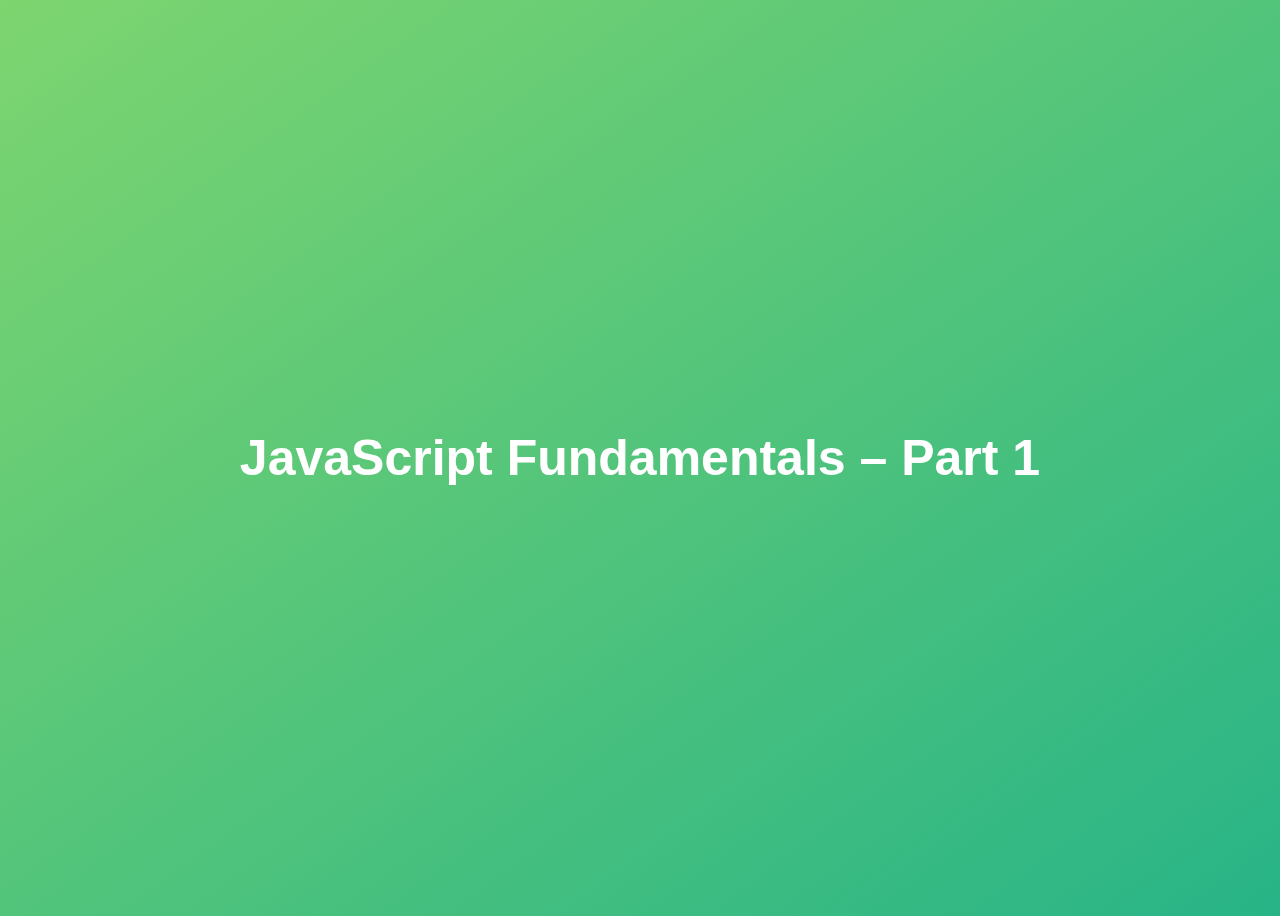
<file: 01-Fundamentals-Part-1/final/index.html>
<!DOCTYPE html>
<html lang="en">
  <head>
    <meta charset="UTF-8" />
    <meta name="viewport" content="width=device-width, initial-scale=1.0" />
    <meta http-equiv="X-UA-Compatible" content="ie=edge" />
    <title>JavaScript Fundamentals – Part 1</title>
    <style>
      body {
        height: 100vh;
        display: flex;
        align-items: center;
        background: linear-gradient(to top left, #28b487, #7dd56f);
      }
      h1 {
        font-family: sans-serif;
        font-size: 50px;
        line-height: 1.3;
        width: 100%;
        padding: 30px;
        text-align: center;
        color: white;
      }
    </style>
  </head>
  <body>
    <h1>JavaScript Fundamentals – Part 1</h1>

    <script src="script.js"></script>
  </body>
</html>
</file>
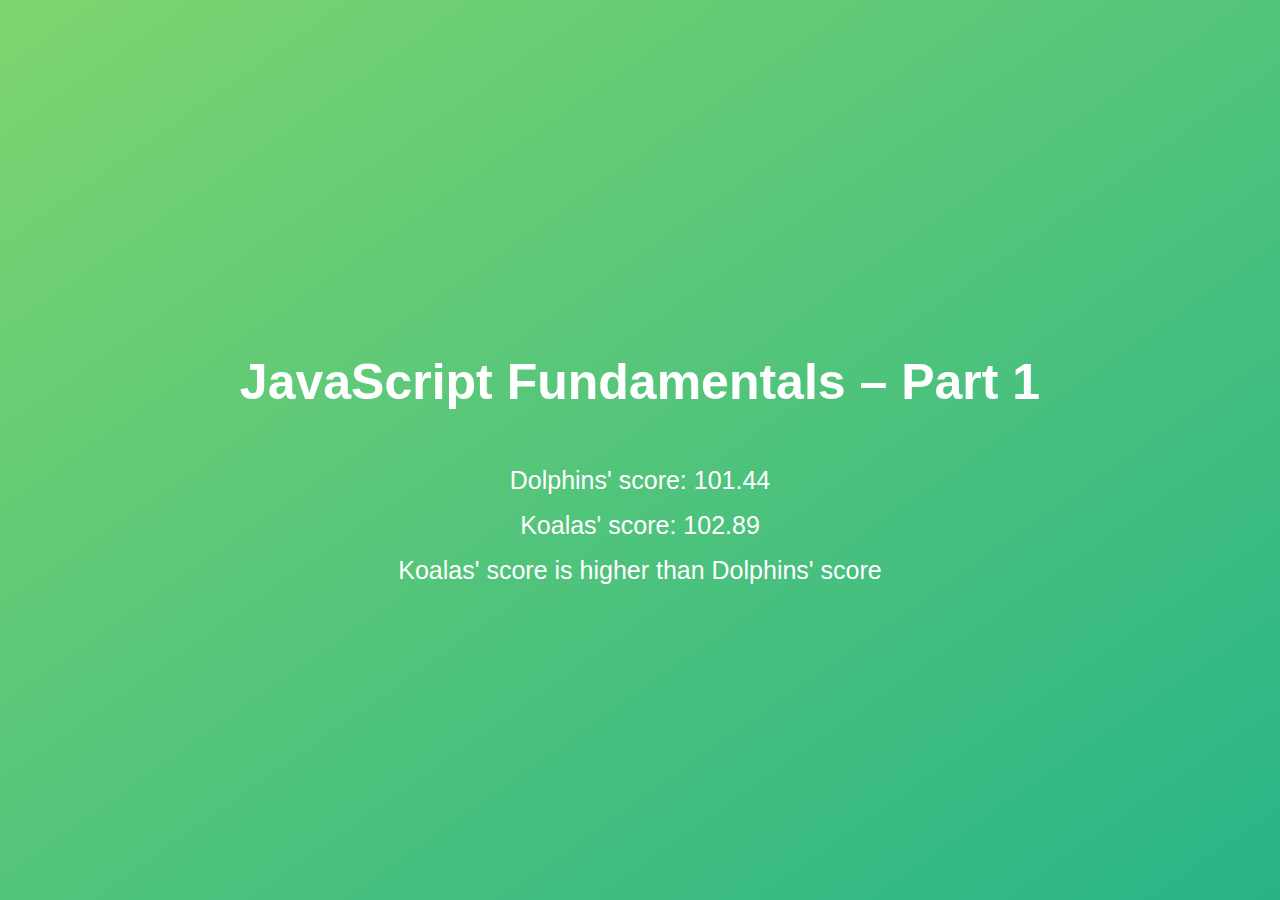
<file: 01-Fundamentals-Part-1/starter/index.html>
<!DOCTYPE html>
<html lang="en-US">
  <head>
    <meta charset="UTF-8"/>
    <meta name="viewport" content="width=device-width, initial-scale=1.0"/>
    <meta http-equiv="X-UA-Compatible" content="ie=edge"/>
    <title>JavaScript Fundamentals – Part 1</title>
    <link rel="stylesheet" type="text/css" href="styles/partOne.css">
  </head>
  <body>
    <script src="scripts/partOne.js"></script>
  </body>
</html>
</file>
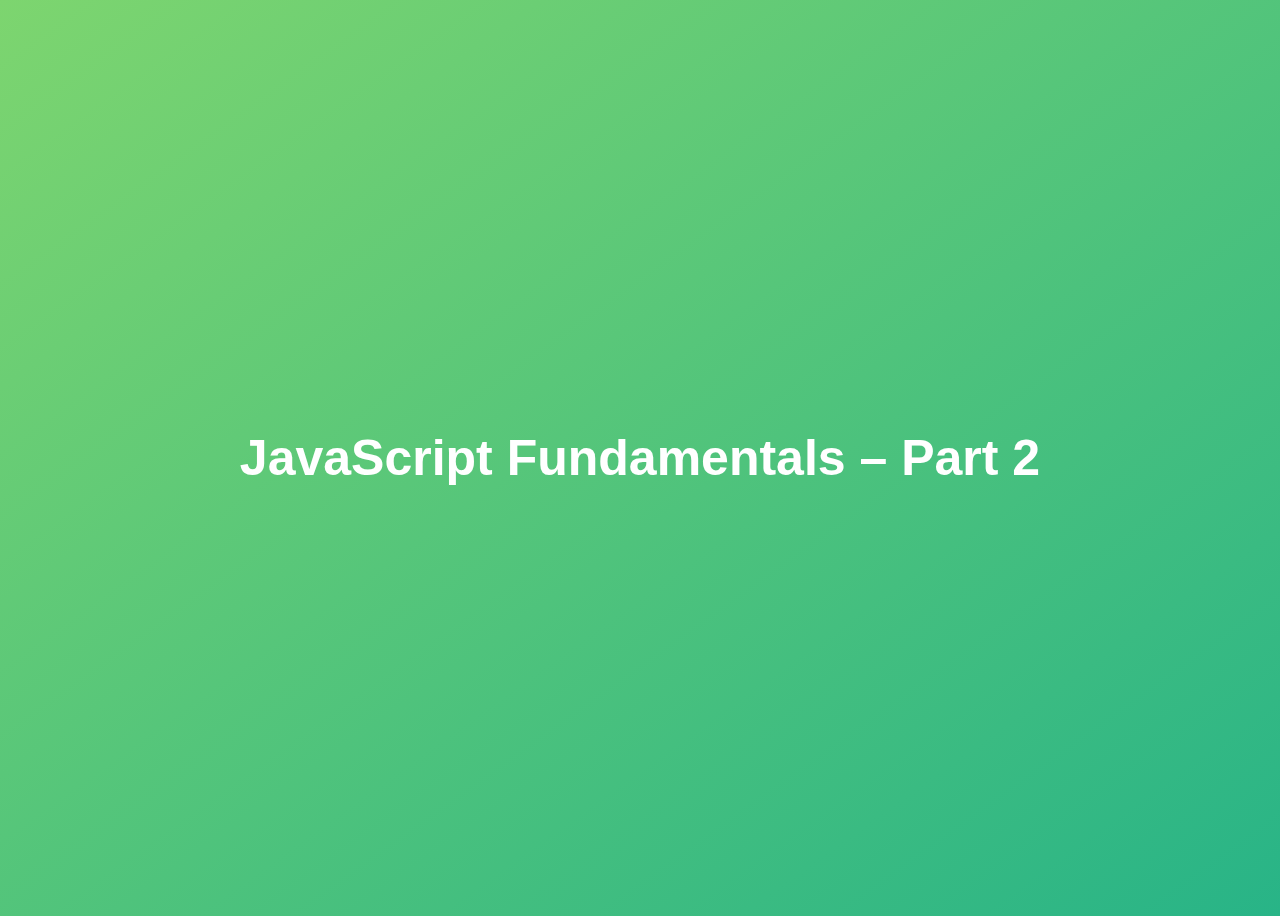
<file: 02-Fundamentals-Part-2/final/index.html>
<!DOCTYPE html>
<html lang="en">
  <head>
    <meta charset="UTF-8" />
    <meta name="viewport" content="width=device-width, initial-scale=1.0" />
    <meta http-equiv="X-UA-Compatible" content="ie=edge" />
    <title>JavaScript Fundamentals – Part 2</title>
    <style>
      body {
        height: 100vh;
        display: flex;
        align-items: center;
        background: linear-gradient(to top left, #28b487, #7dd56f);
      }
      h1 {
        font-family: sans-serif;
        font-size: 50px;
        line-height: 1.3;
        width: 100%;
        padding: 30px;
        text-align: center;
        color: white;
      }
    </style>
  </head>
  <body>
    <h1>JavaScript Fundamentals – Part 2</h1>
    <script src="script.js"></script>
  </body>
</html>
</file>
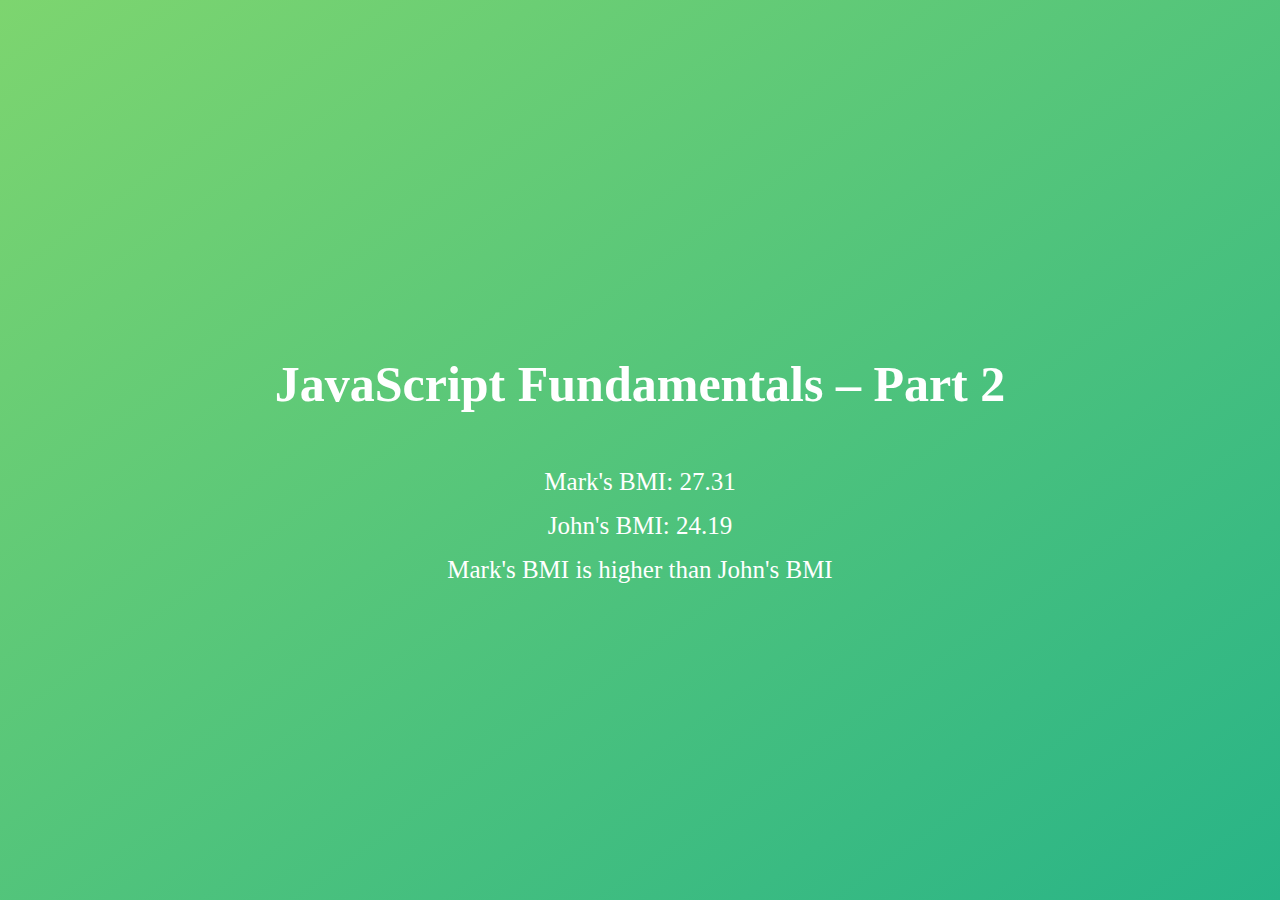
<file: 02-Fundamentals-Part-2/starter/index.html>
<!DOCTYPE html>
<html lang="en">
  <head>
    <meta charset="UTF-8" />
    <meta name="viewport" content="width=device-width, initial-scale=1.0" />
    <meta http-equiv="X-UA-Compatible" content="ie=edge" />
    <title>JavaScript Fundamentals – Part 2</title>
    <link rel="stylesheet" type="text/css" href="style.css">
  </head>
  <body>
    <script src="script.js"></script>
  </body>
</html>
</file>
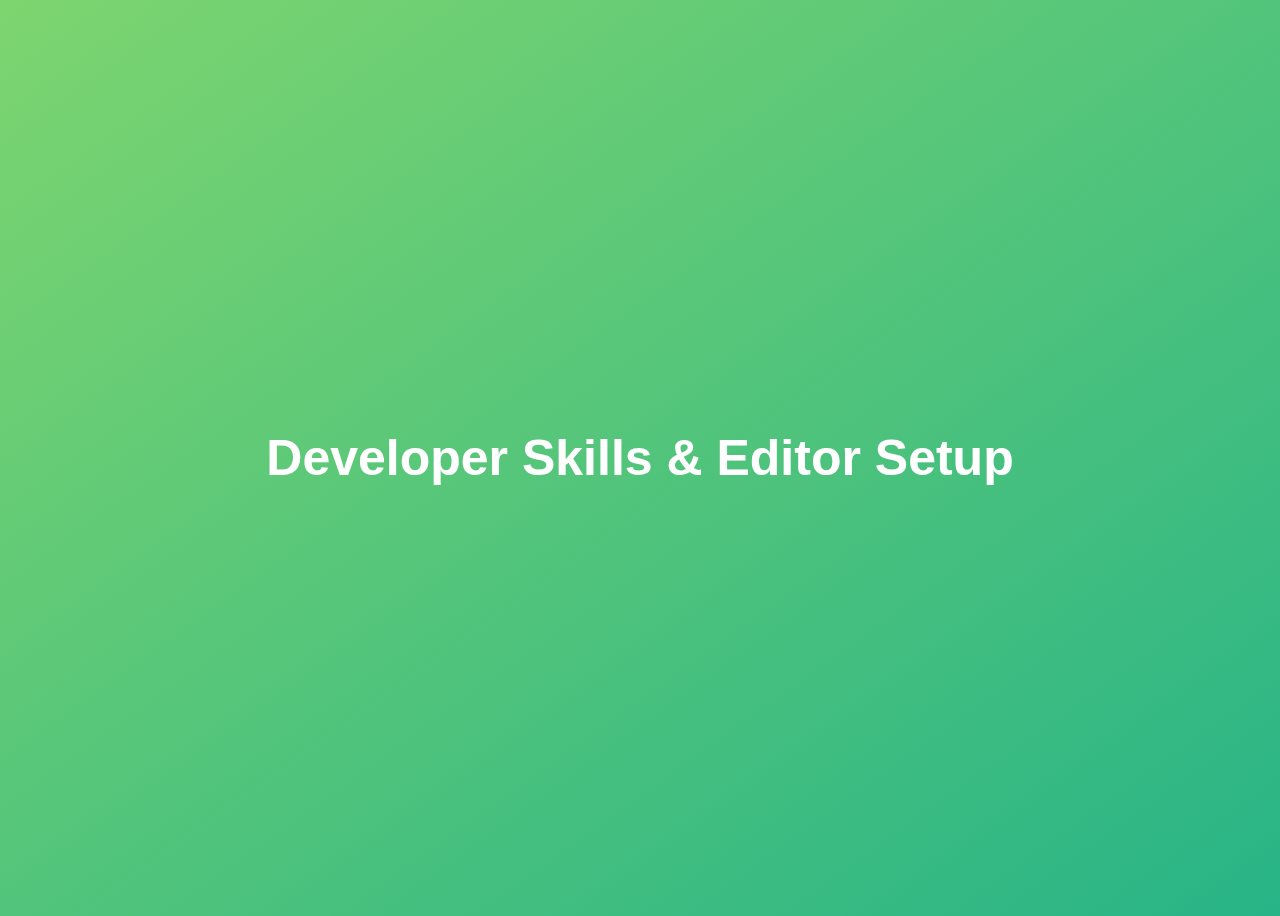
<file: 03-Developer-Skills/final/index.html>
<!DOCTYPE html>
<html lang="en">
  <head>
    <meta charset="UTF-8" />
    <meta name="viewport" content="width=device-width, initial-scale=1.0" />
    <meta http-equiv="X-UA-Compatible" content="ie=edge" />
    <title>Developer Skills & Editor Setup</title>
    <style>
      body {
        height: 100vh;
        display: flex;
        align-items: center;
        background: linear-gradient(to top left, #28b487, #7dd56f);
      }
      h1 {
        font-family: sans-serif;
        font-size: 50px;
        line-height: 1.3;
        width: 100%;
        padding: 30px;
        text-align: center;
        color: white;
      }
    </style>
  </head>
  <body>
    <h1>Developer Skills & Editor Setup</h1>
    <script src="script.js"></script>
  </body>
</html>
</file>
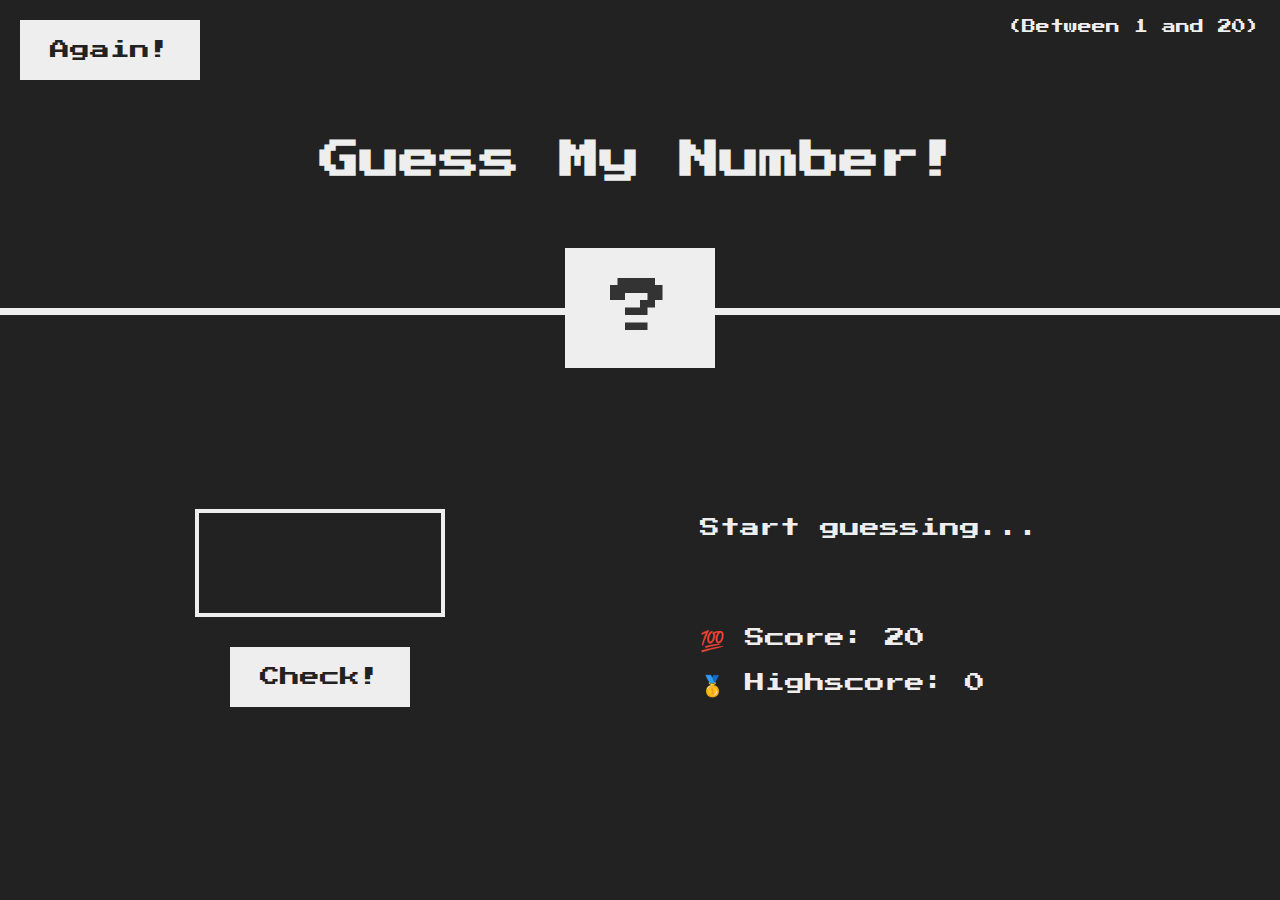
<file: 05-Guess-My-Number/final/index.html>
<!DOCTYPE html>
<html lang="en">
  <head>
    <meta charset="UTF-8" />
    <meta name="viewport" content="width=device-width, initial-scale=1.0" />
    <meta http-equiv="X-UA-Compatible" content="ie=edge" />
    <link rel="stylesheet" href="style.css" />
    <title>Guess My Number!</title>
  </head>
  <body>
    <header>
      <h1>Guess My Number!</h1>
      <p class="between">(Between 1 and 20)</p>
      <button class="btn again">Again!</button>
      <div class="number">?</div>
    </header>
    <main>
      <section class="left">
        <input type="number" class="guess" />
        <button class="btn check">Check!</button>
      </section>
      <section class="right">
        <p class="message">Start guessing...</p>
        <p class="label-score">💯 Score: <span class="score">20</span></p>
        <p class="label-highscore">
          🥇 Highscore: <span class="highscore">0</span>
        </p>
      </section>
    </main>
    <script src="script.js"></script>
  </body>
</html>
</file>
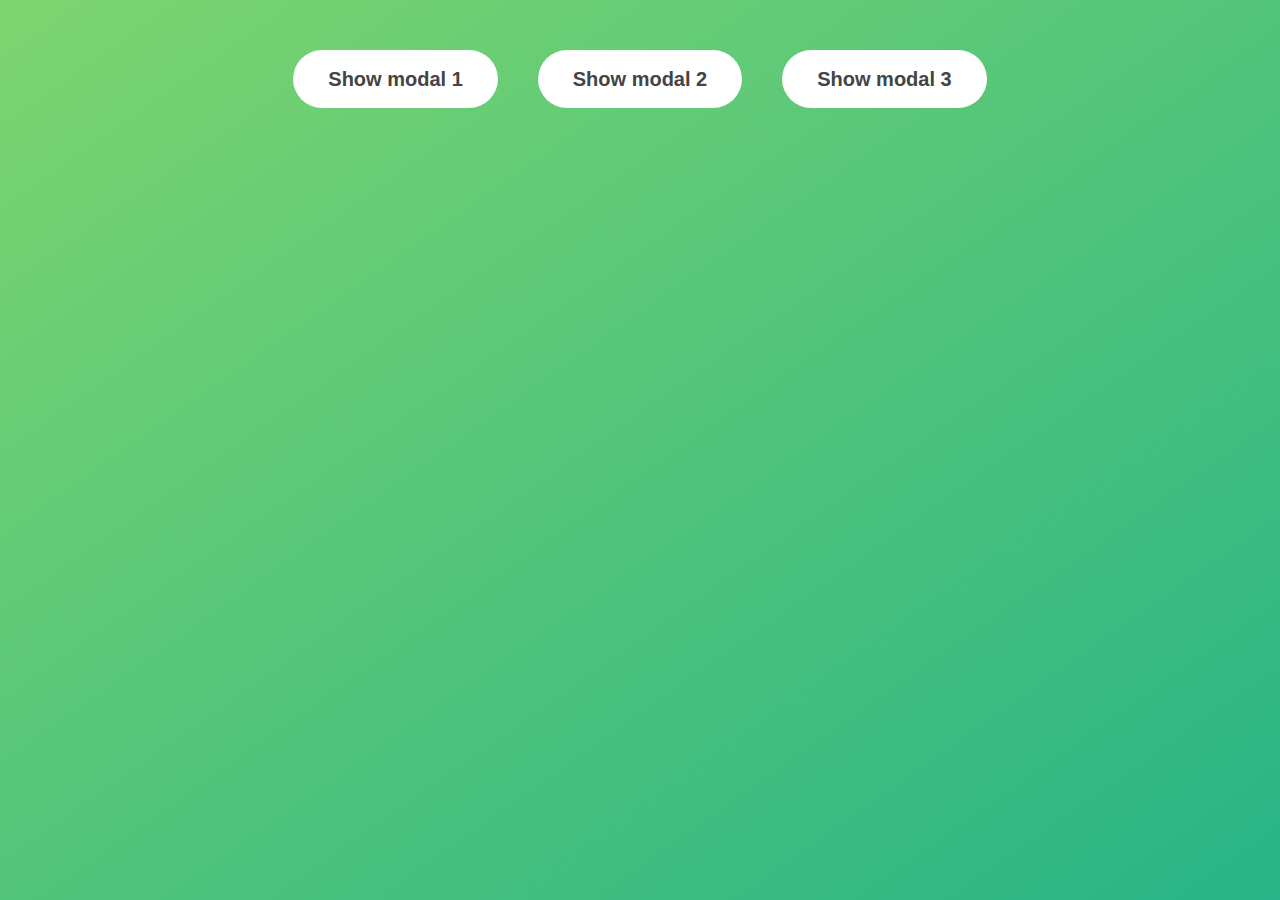
<file: 06-Modal/final/index.html>
<!DOCTYPE html>
<html lang="en">
  <head>
    <meta charset="UTF-8" />
    <meta name="viewport" content="width=device-width, initial-scale=1.0" />
    <meta http-equiv="X-UA-Compatible" content="ie=edge" />
    <link rel="stylesheet" href="style.css" />
    <title>Modal window</title>
  </head>
  <body>
    <button class="show-modal">Show modal 1</button>
    <button class="show-modal">Show modal 2</button>
    <button class="show-modal">Show modal 3</button>

    <div class="modal hidden">
      <button class="close-modal">&times;</button>
      <h1>I'm a modal window 😍</h1>
      <p>
        Lorem ipsum dolor sit amet, consectetur adipisicing elit, sed do eiusmod
        tempor incididunt ut labore et dolore magna aliqua. Ut enim ad minim
        veniam, quis nostrud exercitation ullamco laboris nisi ut aliquip ex ea
        commodo consequat. Duis aute irure dolor in reprehenderit in voluptate
        velit esse cillum dolore eu fugiat nulla pariatur. Excepteur sint
        occaecat cupidatat non proident, sunt in culpa qui officia deserunt
        mollit anim id est laborum.
      </p>
    </div>
    <div class="overlay hidden"></div>

    <script src="script.js"></script>
  </body>
</html>
</file>
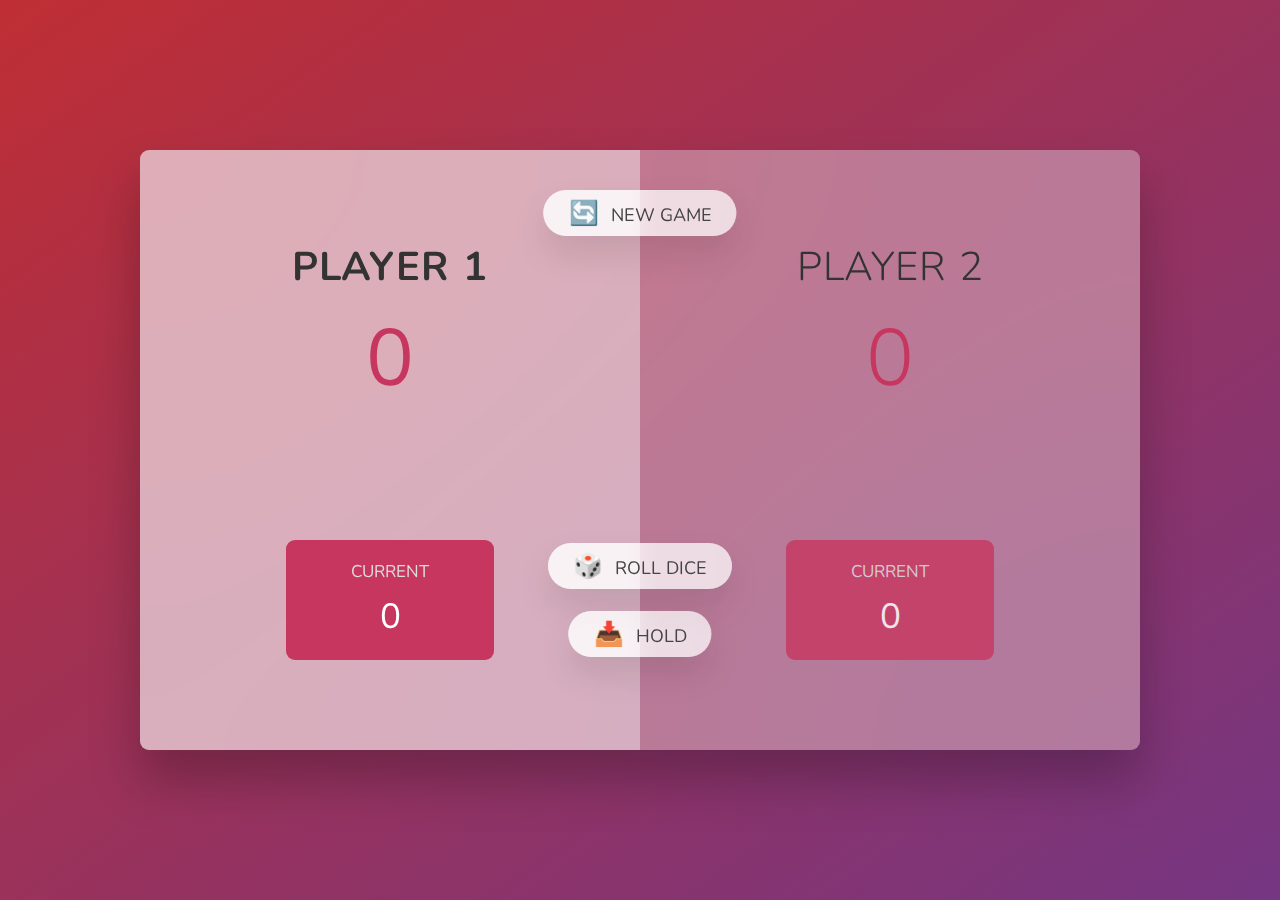
<file: 07-Pig-Game/final/index.html>
<!DOCTYPE html>
<html lang="en">
  <head>
    <meta charset="UTF-8" />
    <meta name="viewport" content="width=device-width, initial-scale=1.0" />
    <meta http-equiv="X-UA-Compatible" content="ie=edge" />
    <link rel="stylesheet" href="style.css" />
    <title>Pig Game</title>
  </head>
  <body>
    <main>
      <section class="player player--0 player--active">
        <h2 class="name" id="name--0">Player 1</h2>
        <p class="score" id="score--0">43</p>
        <div class="current">
          <p class="current-label">Current</p>
          <p class="current-score" id="current--0">0</p>
        </div>
      </section>
      <section class="player player--1">
        <h2 class="name" id="name--1">Player 2</h2>
        <p class="score" id="score--1">24</p>
        <div class="current">
          <p class="current-label">Current</p>
          <p class="current-score" id="current--1">0</p>
        </div>
      </section>

      <img src="dice-5.png" alt="Playing dice" class="dice" />
      <button class="btn btn--new">🔄 New game</button>
      <button class="btn btn--roll">🎲 Roll dice</button>
      <button class="btn btn--hold">📥 Hold</button>
    </main>
    <script src="script.js"></script>
  </body>
</html>
</file>
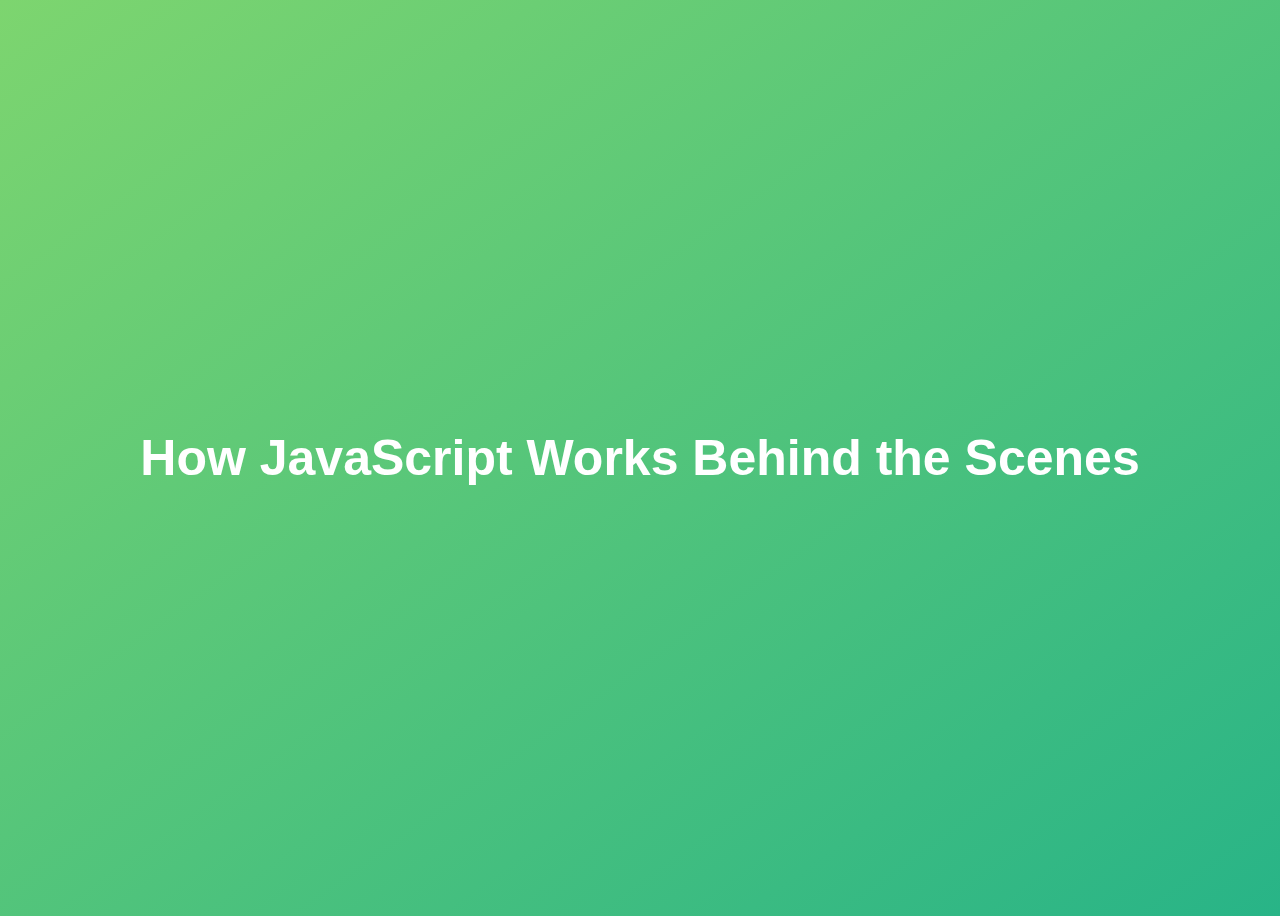
<file: 08-Behind-the-Scenes/final/index.html>
<!DOCTYPE html>
<html lang="en">
  <head>
    <meta charset="UTF-8" />
    <meta name="viewport" content="width=device-width, initial-scale=1.0" />
    <meta http-equiv="X-UA-Compatible" content="ie=edge" />
    <title>How JavaScript Works Behind the Scenes</title>
    <style>
      body {
        height: 100vh;
        display: flex;
        align-items: center;
        background: linear-gradient(to top left, #28b487, #7dd56f);
      }
      h1 {
        font-family: sans-serif;
        font-size: 50px;
        line-height: 1.3;
        width: 100%;
        padding: 30px;
        text-align: center;
        color: white;
      }
    </style>
  </head>
  <body>
    <h1>How JavaScript Works Behind the Scenes</h1>
    <script src="script.js"></script>
  </body>
</html>
</file>
<file: 01-Fundamentals-Part-1/starter/styles/partOne.css>
:root {
  --background-color-top-left: #7dd56f;
  --background-color-bottom-right: #28b487;
  --header-family: sans-serif;
  --header-size: 3.125rem;
  --paragraph-size: 1.5625rem;
}
* {
  box-sizing: border-box;
  margin: 0;
}
body, main, #result-box, p {
  display: flex;
  place-content: center;
  align-items: center;
  color: white;
}
body {
  height: 100vh;
  background: linear-gradient(to top left, var(--background-color-bottom-right), var(--background-color-top-left));
}
main {
  margin: 1rem;
}
#result-box, p {
  flex-direction: column;
  font-family: var(--header-family);
}
h1 {
  font-size: 2rem;
  line-height: 1.5;
  width: 100%;
  text-align: center;
}
p {
  font-size: 1rem;
  margin-top: 1rem;
}

@media (min-width: 22.625rem) {
  main {
    padding: 2rem;
  }
  h1 {
    padding: 1.875rem;
  }
}

@media (min-width: 35.625rem) {
  main {
      padding: 4rem;
  }
  h1 {
      font-size: var(--header-size);
  }    
  p {
      font-size: var(--paragraph-size);
  }
}
</file>
<file: 02-Fundamentals-Part-2/starter/style.css>
:root {
    --background-color-top-left: #7dd56f;
    --background-color-bottom-right: #28b487;
    --header-family: sans-serif;
    --header-size: 3.125rem;
    --paragraph-size: 1.5625rem;
}
  * {
    box-sizing: border-box;
    margin: 0;
  }
  body, main, #result-box {
    display: flex;
    place-content: center;
    align-items: center;
    color: white;
  }
  body {
    height: 100vh;
    background: linear-gradient(to top left, var(--background-color-bottom-right), var(--background-color-top-left));
  }
  main {
    font-family: var(--header-family);
    padding: 2rem;
  }
  #result-box {
    flex-direction: column;
  }
  h1 {
    font-size: 2rem;
    line-height: 1.5;
    width: 100%;
    text-align: center;
    padding: 1.875rem;
  }
  p {
    font-size: 1rem;
    margin-top: 1rem;
  }

  @media (min-width: 35.625rem) {
    main {
        padding: 4rem;
    }
    h1 {
        font-size: var(--header-size);
    }    
    p {
        font-size: var(--paragraph-size);
    }

  }
</file>
<file: 05-Guess-My-Number/final/style.css>
@import url('https://fonts.googleapis.com/css?family=Press+Start+2P&display=swap');

* {
  margin: 0;
  padding: 0;
  box-sizing: inherit;
}

html {
  font-size: 62.5%;
  box-sizing: border-box;
}

body {
  font-family: 'Press Start 2P', sans-serif;
  color: #eee;
  background-color: #222;
  /* background-color: #60b347; */
}

/* LAYOUT */
header {
  position: relative;
  height: 35vh;
  border-bottom: 7px solid #eee;
}

main {
  height: 65vh;
  color: #eee;
  display: flex;
  align-items: center;
  justify-content: space-around;
}

.left {
  width: 52rem;
  display: flex;
  flex-direction: column;
  align-items: center;
}

.right {
  width: 52rem;
  font-size: 2rem;
}

/* ELEMENTS STYLE */
h1 {
  font-size: 4rem;
  text-align: center;
  position: absolute;
  width: 100%;
  top: 52%;
  left: 50%;
  transform: translate(-50%, -50%);
}

.number {
  background: #eee;
  color: #333;
  font-size: 6rem;
  width: 15rem;
  padding: 3rem 0rem;
  text-align: center;
  position: absolute;
  bottom: 0;
  left: 50%;
  transform: translate(-50%, 50%);
}

.between {
  font-size: 1.4rem;
  position: absolute;
  top: 2rem;
  right: 2rem;
}

.again {
  position: absolute;
  top: 2rem;
  left: 2rem;
}

.guess {
  background: none;
  border: 4px solid #eee;
  font-family: inherit;
  color: inherit;
  font-size: 5rem;
  padding: 2.5rem;
  width: 25rem;
  text-align: center;
  display: block;
  margin-bottom: 3rem;
}

.btn {
  border: none;
  background-color: #eee;
  color: #222;
  font-size: 2rem;
  font-family: inherit;
  padding: 2rem 3rem;
  cursor: pointer;
}

.btn:hover {
  background-color: #ccc;
}

.message {
  margin-bottom: 8rem;
  height: 3rem;
}

.label-score {
  margin-bottom: 2rem;
}
</file>
<file: 06-Modal/final/style.css>
* {
  margin: 0;
  padding: 0;
  box-sizing: inherit;
}

html {
  font-size: 62.5%;
  box-sizing: border-box;
}

body {
  font-family: sans-serif;
  color: #333;
  line-height: 1.5;
  height: 100vh;
  position: relative;
  display: flex;
  align-items: flex-start;
  justify-content: center;
  background: linear-gradient(to top left, #28b487, #7dd56f);
}

.show-modal {
  font-size: 2rem;
  font-weight: 600;
  padding: 1.75rem 3.5rem;
  margin: 5rem 2rem;
  border: none;
  background-color: #fff;
  color: #444;
  border-radius: 10rem;
  cursor: pointer;
}

.close-modal {
  position: absolute;
  top: 1.2rem;
  right: 2rem;
  font-size: 5rem;
  color: #333;
  cursor: pointer;
  border: none;
  background: none;
}

h1 {
  font-size: 2.5rem;
  margin-bottom: 2rem;
}

p {
  font-size: 1.8rem;
}

/* -------------------------- */
/* CLASSES TO MAKE MODAL WORK */
.hidden {
  display: none;
}

.modal {
  position: absolute;
  top: 50%;
  left: 50%;
  transform: translate(-50%, -50%);
  width: 70%;

  background-color: white;
  padding: 6rem;
  border-radius: 5px;
  box-shadow: 0 3rem 5rem rgba(0, 0, 0, 0.3);
  z-index: 10;
}

.overlay {
  position: absolute;
  top: 0;
  left: 0;
  width: 100%;
  height: 100%;
  background-color: rgba(0, 0, 0, 0.6);
  backdrop-filter: blur(3px);
  z-index: 5;
}
</file>
<file: 07-Pig-Game/final/style.css>
@import url('https://fonts.googleapis.com/css2?family=Nunito&display=swap');

* {
  margin: 0;
  padding: 0;
  box-sizing: inherit;
}

html {
  font-size: 62.5%;
  box-sizing: border-box;
}

body {
  font-family: 'Nunito', sans-serif;
  font-weight: 400;
  height: 100vh;
  color: #333;
  background-image: linear-gradient(to top left, #753682 0%, #bf2e34 100%);
  display: flex;
  align-items: center;
  justify-content: center;
}

/* LAYOUT */
main {
  position: relative;
  width: 100rem;
  height: 60rem;
  background-color: rgba(255, 255, 255, 0.35);
  backdrop-filter: blur(200px);
  filter: blur();
  box-shadow: 0 3rem 5rem rgba(0, 0, 0, 0.25);
  border-radius: 9px;
  overflow: hidden;
  display: flex;
}

.player {
  flex: 50%;
  padding: 9rem;
  display: flex;
  flex-direction: column;
  align-items: center;
  transition: all 0.75s;
}

/* ELEMENTS */
.name {
  position: relative;
  font-size: 4rem;
  text-transform: uppercase;
  letter-spacing: 1px;
  word-spacing: 2px;
  font-weight: 300;
  margin-bottom: 1rem;
}

.score {
  font-size: 8rem;
  font-weight: 300;
  color: #c7365f;
  margin-bottom: auto;
}

.player--active {
  background-color: rgba(255, 255, 255, 0.4);
}
.player--active .name {
  font-weight: 700;
}
.player--active .score {
  font-weight: 400;
}

.player--active .current {
  opacity: 1;
}

.current {
  background-color: #c7365f;
  opacity: 0.8;
  border-radius: 9px;
  color: #fff;
  width: 65%;
  padding: 2rem;
  text-align: center;
  transition: all 0.75s;
}

.current-label {
  text-transform: uppercase;
  margin-bottom: 1rem;
  font-size: 1.7rem;
  color: #ddd;
}

.current-score {
  font-size: 3.5rem;
}

/* ABSOLUTE POSITIONED ELEMENTS */
.btn {
  position: absolute;
  left: 50%;
  transform: translateX(-50%);
  color: #444;
  background: none;
  border: none;
  font-family: inherit;
  font-size: 1.8rem;
  text-transform: uppercase;
  cursor: pointer;
  font-weight: 400;
  transition: all 0.2s;

  background-color: white;
  background-color: rgba(255, 255, 255, 0.6);
  backdrop-filter: blur(10px);

  padding: 0.7rem 2.5rem;
  border-radius: 50rem;
  box-shadow: 0 1.75rem 3.5rem rgba(0, 0, 0, 0.1);
}

.btn::first-letter {
  font-size: 2.4rem;
  display: inline-block;
  margin-right: 0.7rem;
}

.btn--new {
  top: 4rem;
}
.btn--roll {
  top: 39.3rem;
}
.btn--hold {
  top: 46.1rem;
}

.btn:active {
  transform: translate(-50%, 3px);
  box-shadow: 0 1rem 2rem rgba(0, 0, 0, 0.15);
}

.btn:focus {
  outline: none;
}

.dice {
  position: absolute;
  left: 50%;
  top: 16.5rem;
  transform: translateX(-50%);
  height: 10rem;
  box-shadow: 0 2rem 5rem rgba(0, 0, 0, 0.2);
}

.player--winner {
  background-color: #2f2f2f;
}

.player--winner .name {
  font-weight: 700;
  color: #c7365f;
}

.hidden {
  display: none;
}
</file>
